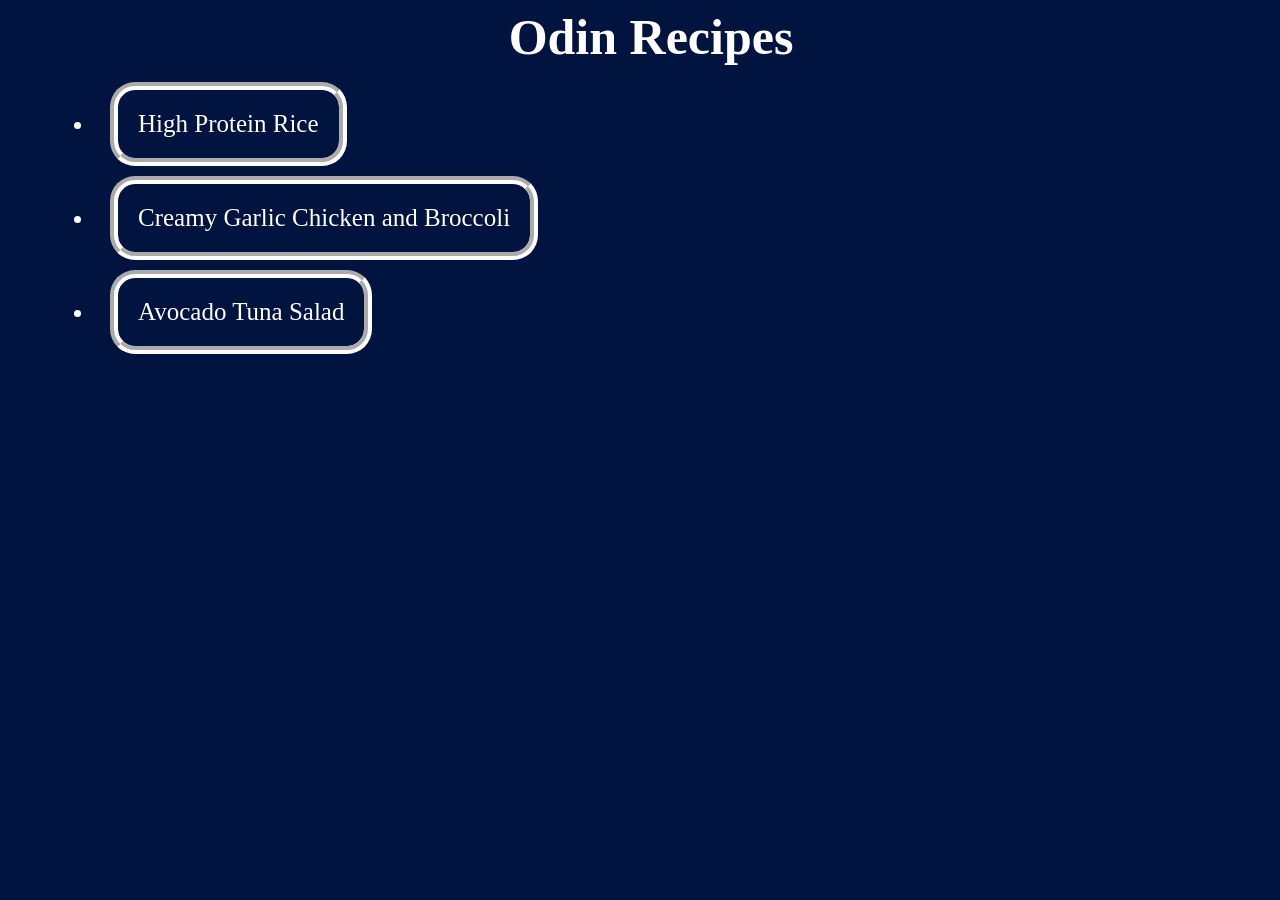
<file: index.html>
<!DOCTYPE html>
<html lang="en">

<head>
    <meta charset="UTF-8">
    <meta name="viewport" content="width=device-width, initial-scale=1.0">
    <title>Recipes</title>
    <link rel="stylesheet" href="styles.css">
</head>

<body>
    <h1>Odin Recipes</h1>
    <ul>
        <li><a href="recipes/high-protein-rice.html">High Protein Rice</a></li>
        <li><a href="recipes/creamy-garlic-chicken-and-broccoli.html">Creamy Garlic Chicken and Broccoli</a></li>
        <li><a href="recipes/avocado-tuna-salad.html">Avocado Tuna Salad</a></li>
    </ul>
</body>

</html>
</file>
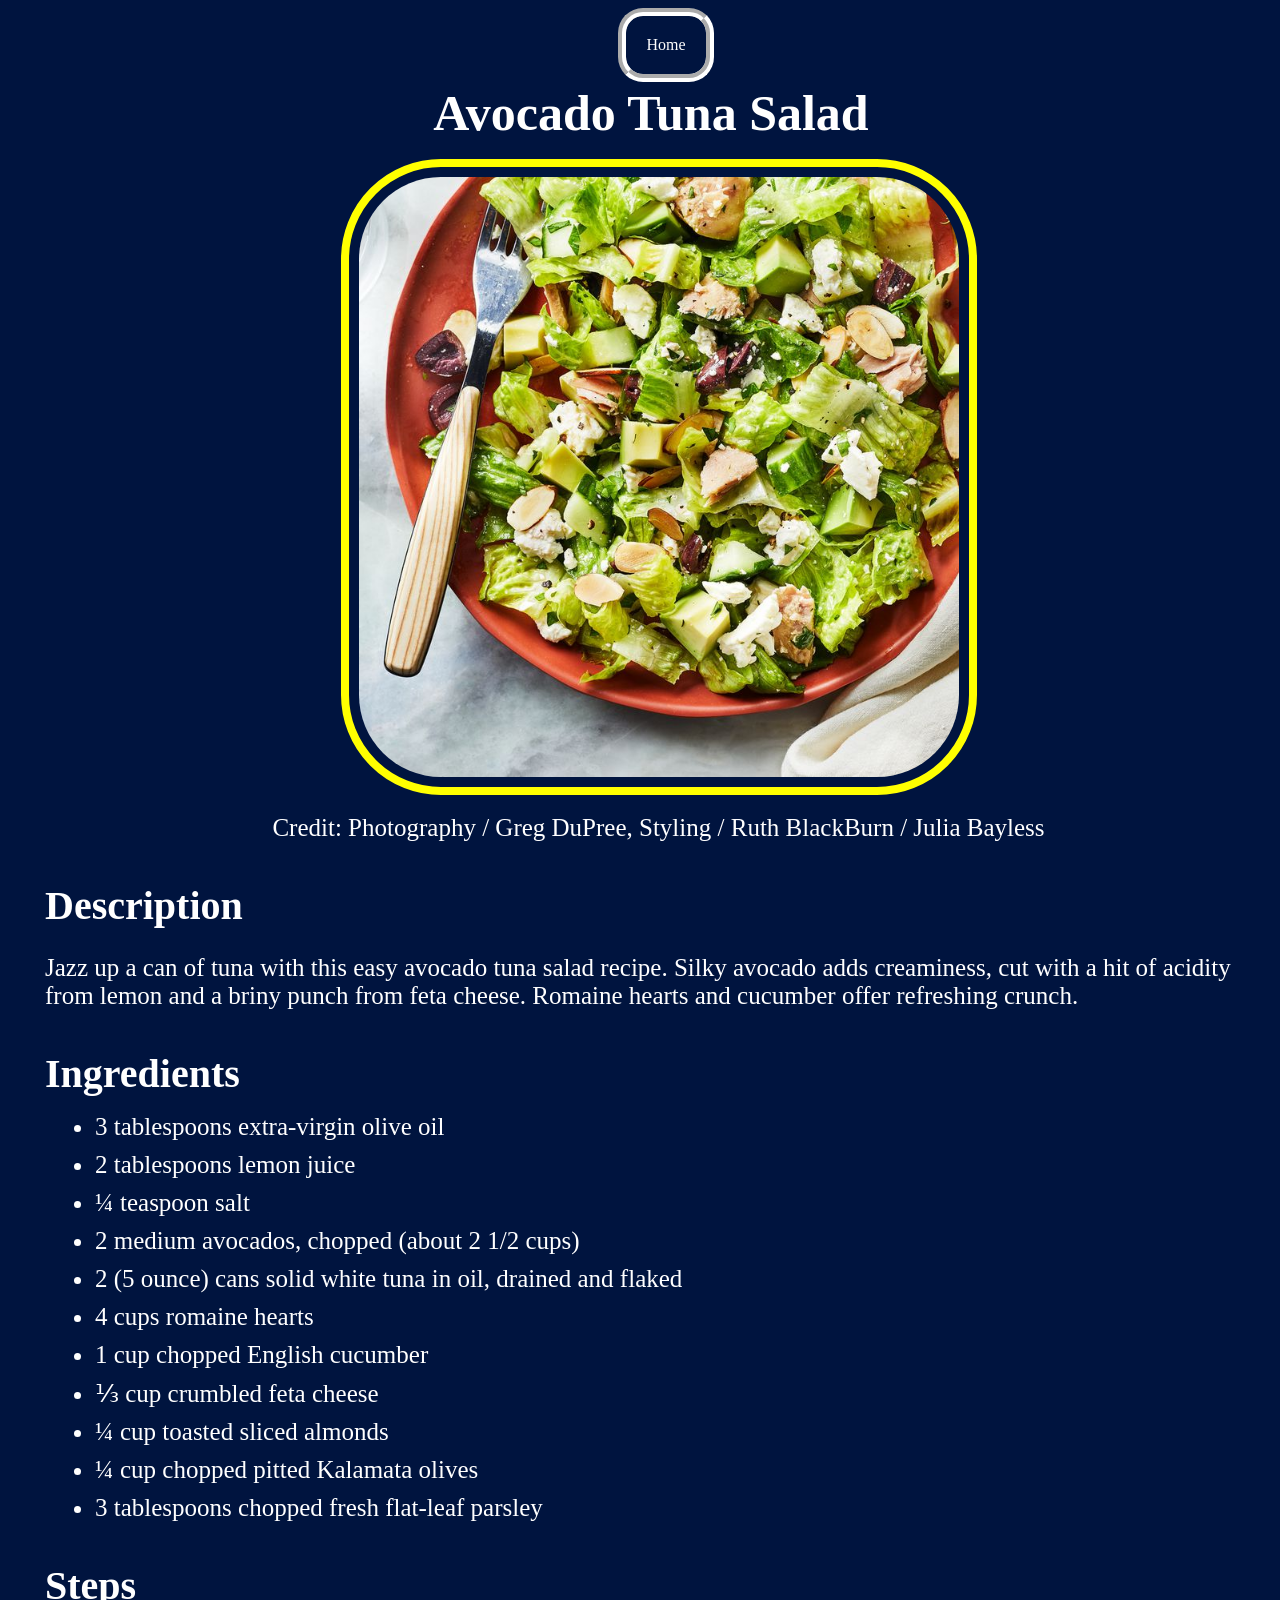
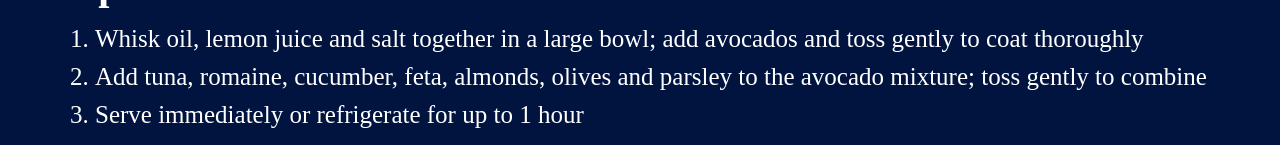
<file: recipes/avocado-tuna-salad.html>
<!DOCTYPE html>
<html lang="en">

<head>
    <meta charset="UTF-8">
    <meta name="viewport" content="width=device-width, initial-scale=1.0">
    <link rel="stylesheet" href="../styles.css">
    <title>Avocado Tuna Salad</title>
</head>

<body>
    <nav>
        <a href="../index.html" class="menu-item">Home</a>
    </nav>
    <h1>Avocado Tuna Salad</h1>
    <section>
        <img src="../images/avocado-tuna-salad.jpg" alt="Avocado Tuna Salad" width="750" height="750">
        <p class="credit">Credit: Photography / Greg DuPree, Styling / Ruth BlackBurn / Julia Bayless</p>
    </section>



    <h2>Description</h2>
    <p>Jazz up a can of tuna with this easy avocado tuna salad recipe. Silky avocado adds creaminess, cut with a hit of
        acidity from lemon and a briny punch from feta cheese. Romaine hearts and cucumber offer refreshing crunch.</p>

    <h2>Ingredients</h2>
    <ul>
        <li>3 tablespoons extra-virgin olive oil</li>
        <li>2 tablespoons lemon juice</li>
        <li>¼ teaspoon salt</li>
        <li>2 medium avocados, chopped (about 2 1/2 cups)</li>
        <li>2 (5 ounce) cans solid white tuna in oil, drained and flaked</li>
        <li>4 cups romaine hearts</li>
        <li>1 cup chopped English cucumber</li>
        <li>⅓ cup crumbled feta cheese</li>
        <li>¼ cup toasted sliced almonds</li>
        <li>¼ cup chopped pitted Kalamata olives</li>
        <li>3 tablespoons chopped fresh flat-leaf parsley</li>
    </ul>

    <h2>Steps</h2>
    <ol>
        <li>Whisk oil, lemon juice and salt together in a large bowl; add avocados and toss gently to coat thoroughly
        </li>
        <li>Add tuna, romaine, cucumber, feta, almonds, olives and parsley to the avocado mixture; toss gently to
            combine</li>
        <li>Serve immediately or refrigerate for up to 1 hour</li>
    </ol>
</body>

</html>
</file>
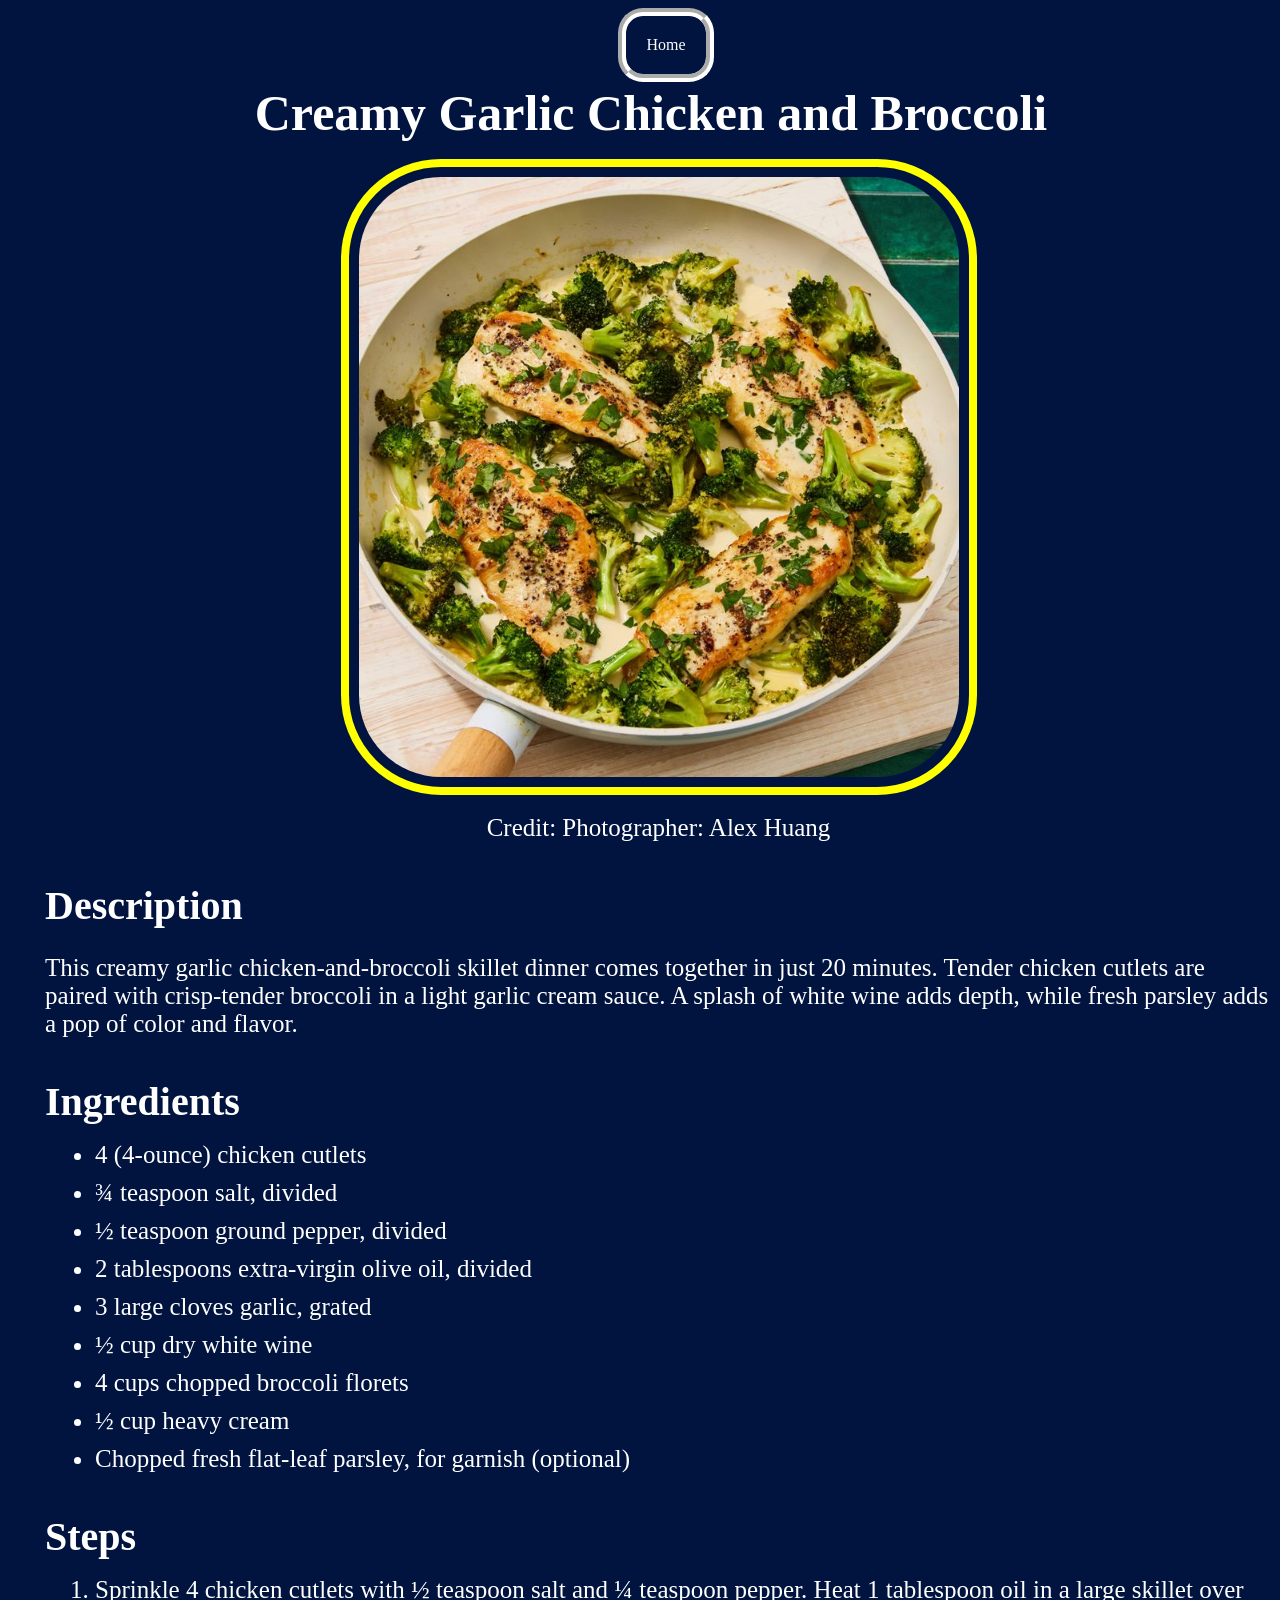
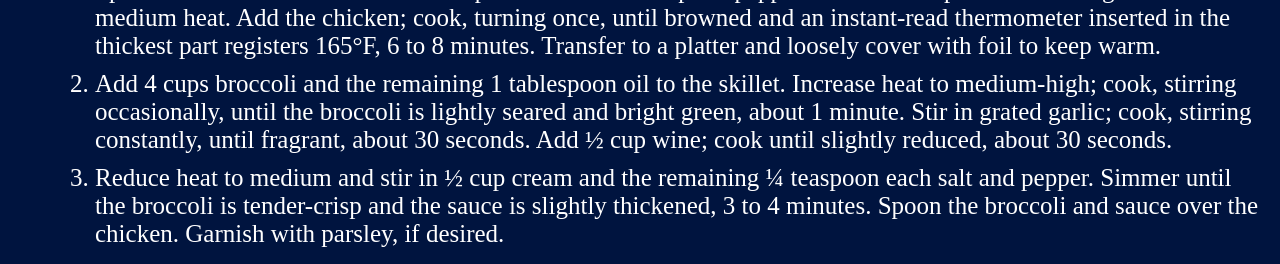
<file: recipes/creamy-garlic-chicken-and-broccoli.html>
<!DOCTYPE html>
<html lang="en">

<head>
    <meta charset="UTF-8">
    <meta name="viewport" content="width=device-width, initial-scale=1.0">
    <link rel="stylesheet" href="../styles.css">
    <title>Creamy Garlic Chicken and Broccoli</title>
</head>

<body>
    <nav>
        <a href="../index.html" class="menu-item">Home</a>
    </nav>

    <h1>Creamy Garlic Chicken and Broccoli</h1>
    <section>
        <img src="../images/creamy-garlic-chicken-and-broccoli.jpg" alt="Creamy Garlic Chicken and Broccoli" width="750"
            height="750">
        <p class="credit">Credit: Photographer: Alex Huang</p>
    </section>


    <h2>Description</h2>
    <p>This creamy garlic chicken-and-broccoli skillet dinner comes together in just 20 minutes. Tender chicken cutlets
        are paired with crisp-tender broccoli in a light garlic cream sauce. A splash of white wine adds depth, while
        fresh parsley adds a pop of color and flavor.</p>

    <h2>Ingredients</h2>
    <ul>
        <li>4 (4-ounce) chicken cutlets</li>
        <li>¾ teaspoon salt, divided</li>
        <li>½ teaspoon ground pepper, divided</li>
        <li>2 tablespoons extra-virgin olive oil, divided</li>
        <li>3 large cloves garlic, grated</li>
        <li>½ cup dry white wine</li>
        <li>4 cups chopped broccoli florets</li>
        <li>½ cup heavy cream</li>
        <li>Chopped fresh flat-leaf parsley, for garnish (optional)</li>
    </ul>

    <h2>Steps</h2>
    <ol>
        <li>Sprinkle 4 chicken cutlets with ½ teaspoon salt and ¼ teaspoon pepper. Heat 1 tablespoon oil in a large
            skillet over medium heat. Add the chicken; cook, turning once, until browned and an instant-read thermometer
            inserted in the thickest part registers 165°F, 6 to 8 minutes. Transfer to a platter and loosely cover with
            foil to keep warm. </li>
        <li>
            Add 4 cups broccoli and the remaining 1 tablespoon oil to the skillet. Increase heat to medium-high; cook,
            stirring occasionally, until the broccoli is lightly seared and bright green, about 1 minute. Stir in grated
            garlic; cook, stirring constantly, until fragrant, about 30 seconds. Add ½ cup wine; cook until slightly
            reduced, about 30 seconds.</li>
        <li>Reduce heat to medium and stir in ½ cup cream and the remaining ¼ teaspoon each salt and pepper. Simmer
            until the broccoli is tender-crisp and the sauce is slightly thickened, 3 to 4 minutes. Spoon the broccoli
            and sauce over the chicken. Garnish with parsley, if desired. </li>
    </ol>
</body>

</html>
</file>
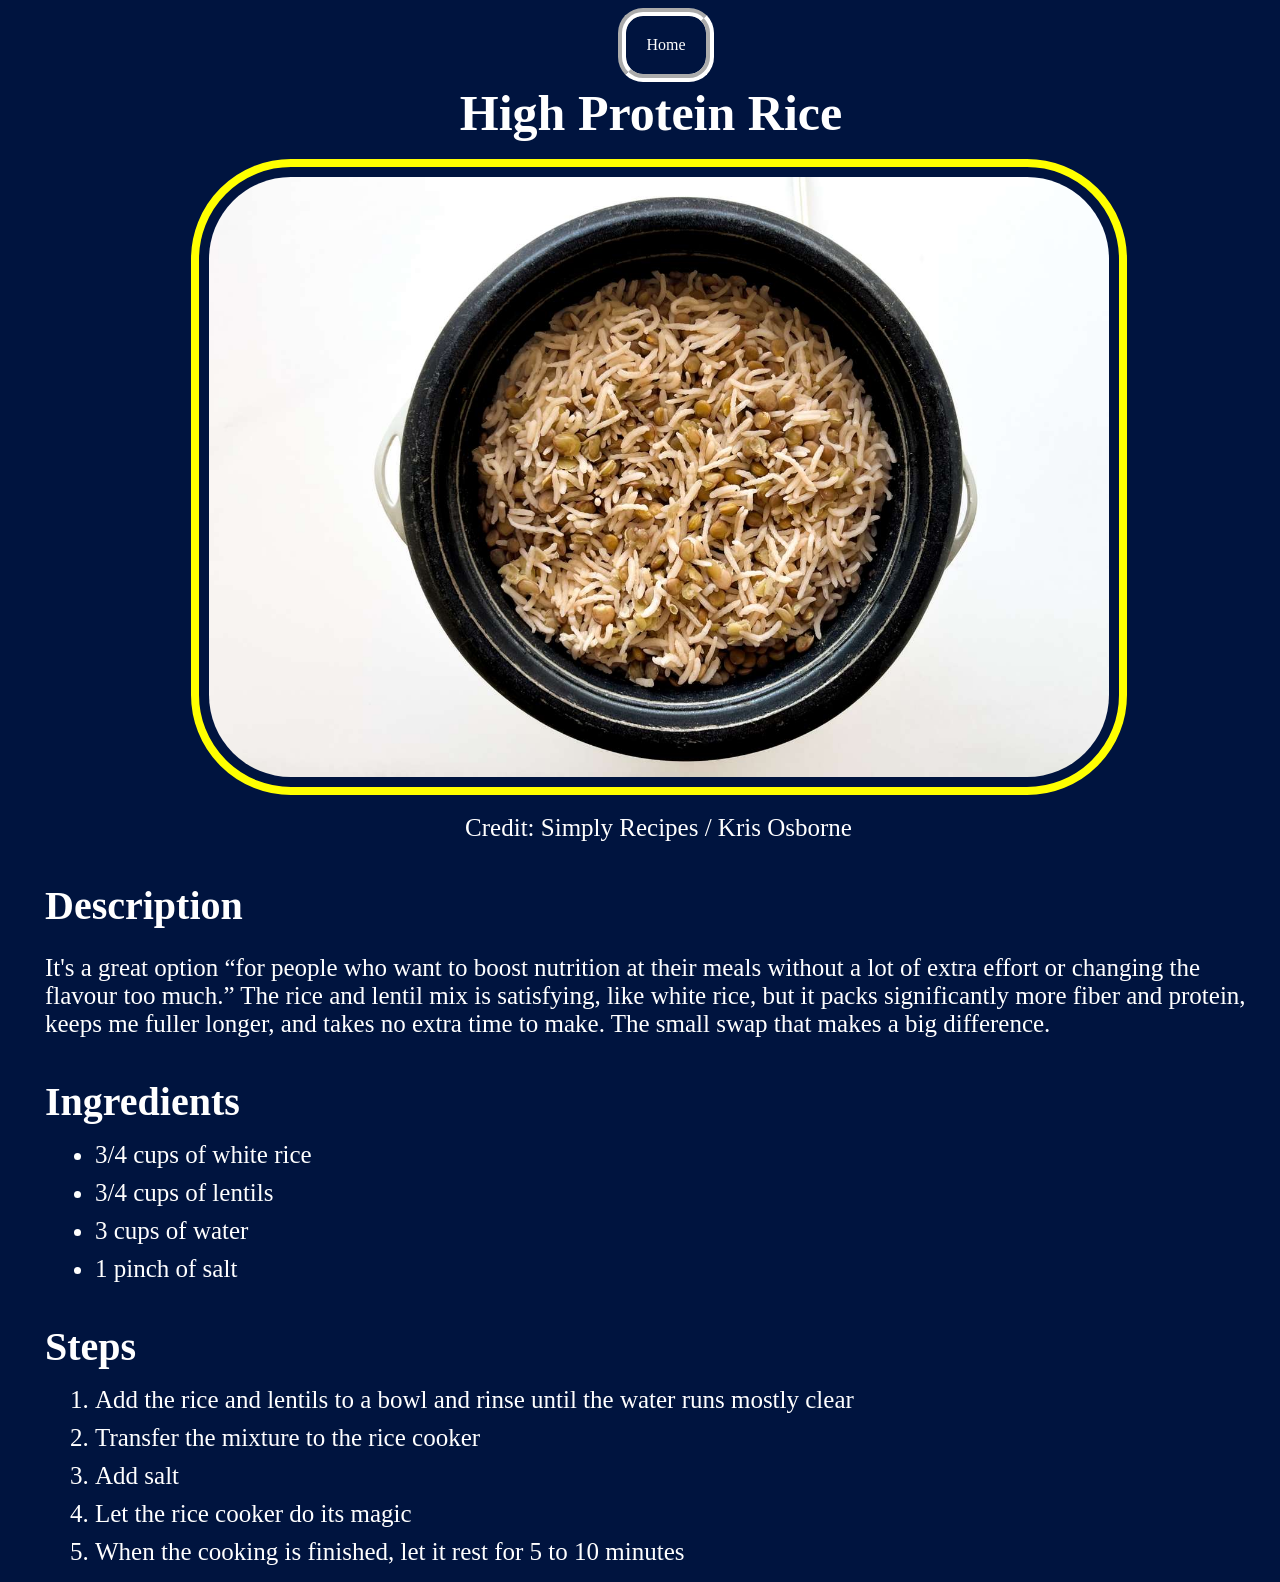
<file: recipes/high-protein-rice.html>
<!DOCTYPE html>
<html lang="en">

<head>
    <meta charset="UTF-8">
    <meta name="viewport" content="width=device-width, initial-scale=1.0">
    <link rel="stylesheet" href="../styles.css">
    <title>High Protein Rice</title>
</head>

<body>
    <nav>
        <a href="../index.html" class="menu-item">Home</a>
    </nav>
    <h1>High Protein Rice</h1>
    <section>
        <img src="../images/high-protein-rice.jpg" alt="High Protein Rice Image width" width="1000" height="650">
        <p class="credit">Credit: Simply Recipes / Kris Osborne</p>
    </section>

    <h2>Description</h2>
    <p> It's a great option “for people who want to boost nutrition at their meals without a lot of extra effort or
        changing the flavour too much.” The rice and lentil mix is satisfying, like white rice, but it packs
        significantly more fiber and protein, keeps me fuller longer, and takes no extra time to make. The small swap
        that makes a big difference.</p>
    <h2>Ingredients</h2>
    <ul>
        <li>3/4 cups of white rice</li>
        <li>3/4 cups of lentils</li>
        <li>3 cups of water</li>
        <li>1 pinch of salt</li>
    </ul>
    <h2>Steps</h2>
    <ol>
        <li>Add the rice and lentils to a bowl and rinse until the water runs mostly clear</li>
        <li>Transfer the mixture to the rice cooker</li>
        <li>Add salt</li>
        <li>Let the rice cooker do its magic</li>
        <li>When the cooking is finished, let it rest for 5 to 10 minutes</li>
    </ol>

</body>

</html>
</file>
<file: styles.css>
* {
    background-color: rgb(0, 20, 63);
    color: white;
    font-family: 'Times New Roman', Times, serif;
    margin-left: 15px;
}

h1 {
    font-size: 50px;
    text-align: center;
    padding: 3px auto;
    margin: 2px;
}

h2 {
    font-size: 40px;
    margin-top: 40px;
    margin-bottom: 10px;
}

img {
    margin: 15px auto;
}

p {
    font-size: 25px;
}

li {
    font-size: 25px;
    margin: 10px;
}

a {
    display: inline-block;
    text-decoration: none;
    box-sizing: border-box;
    border: groove 8px white;
    padding: 20px;
    border-radius: 25px;
}

nav {
    text-align: center;
}

img {
    padding: 10px;
    border: solid 8px yellow;
    border-radius: 100px;
    height: 600px;
    width: auto;
}

section {
    text-align: center;
}

.credit {
    margin: 0;
}
</file>
